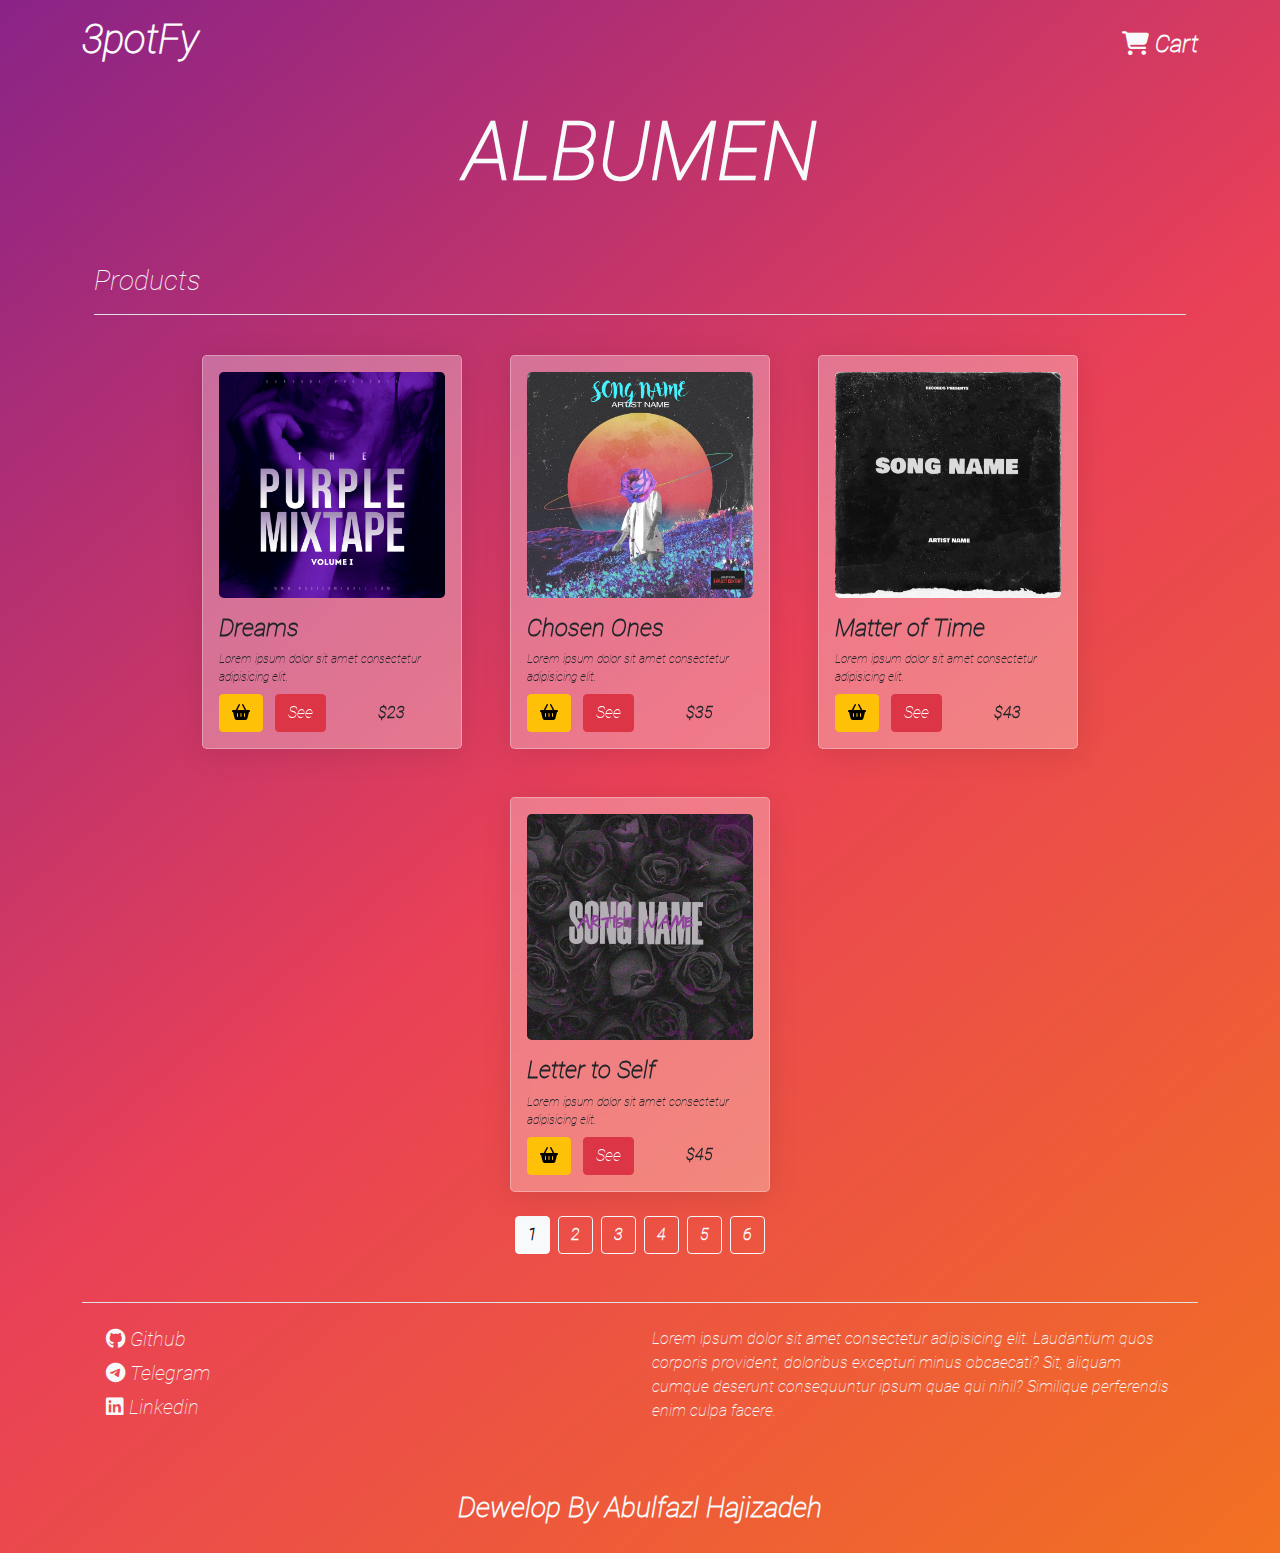
<file: index.htm>
<!DOCTYPE html>
<html lang="en">

<head>
    <meta charset="UTF-8">
    <meta name="viewport" content="width=device-width, initial-scale=1.0">
    <link rel="stylesheet" href="./css/all.min.css">
    <link rel="stylesheet" href="./css/bootstrap.min.css">
    <link rel="stylesheet" href="./css/style.css">
    <title>Album Shop</title>
</head>

<body>
    <main class="container">
        <!-- navbar -->
        <nav class="py-3 mb-3 d-flex justify-content-between align-items-center">
            <h3 class="text-light fw-bold h1">3potFy</h3>
            <div>
                <a href="./cart.htm" class="text-light fs-4 fw-bold position-relative">
                    <i class="fa fa-cart-shopping"></i>
                    <span>Cart</span>
                    <span id="counter" class="d-none">0</span>
                </a>
            </div>
        </nav>

        <!-- Header -->
        <header class="mb-5">
            <p class="display-1 text-center fw-bold text-light">ALBUMEN</p>
        </header>

        <!-- Products -->
        <section class="container mb-5">
            <p class="h3 py-3 mb-3 border-bottom text-light">Products</p>

            <div id="shop-items" class="d-flex justify-content-center flex-wrap"> </div>

            <div id="pagination" class="text-center"></div>
        </section>

        <!-- footer -->
        <footer class="p-4 border-top">
            <div class="row">
                <div class="col">
                    <div class="mb-2">
                        <a href="" class="h5 text-light">
                            <i class="fab fa-github"></i> <span>Github</span>
                        </a>
                    </div>
                    <div class="mb-2">
                        <a href="" class="h5 text-light">
                            <i class="fab fa-telegram"></i> <span>Telegram</span>
                        </a>
                    </div>
                    <div>
                        <a href="" class="h5 text-light">
                            <i class="fab fa-linkedin"></i> Linkedin</span>
                        </a>
                    </div>
                </div>
                <div class="col">
                    <p class="text-light">Lorem ipsum dolor sit amet consectetur adipisicing elit. Laudantium quos corporis provident,
                        doloribus excepturi minus obcaecati? Sit, aliquam cumque deserunt consequuntur ipsum quae qui
                        nihil? Similique perferendis enim culpa facere.</p>
                </div>
            </div>

            <div class="mt-5 fs-3 fw-bold text-center text-light">Dewelop By Abulfazl Hajizadeh</div>
        </footer>
    </main>

    <script src="./js/store.js"></script>
    <script src="./js/app.js"></script>
</body>

</html>
</file>
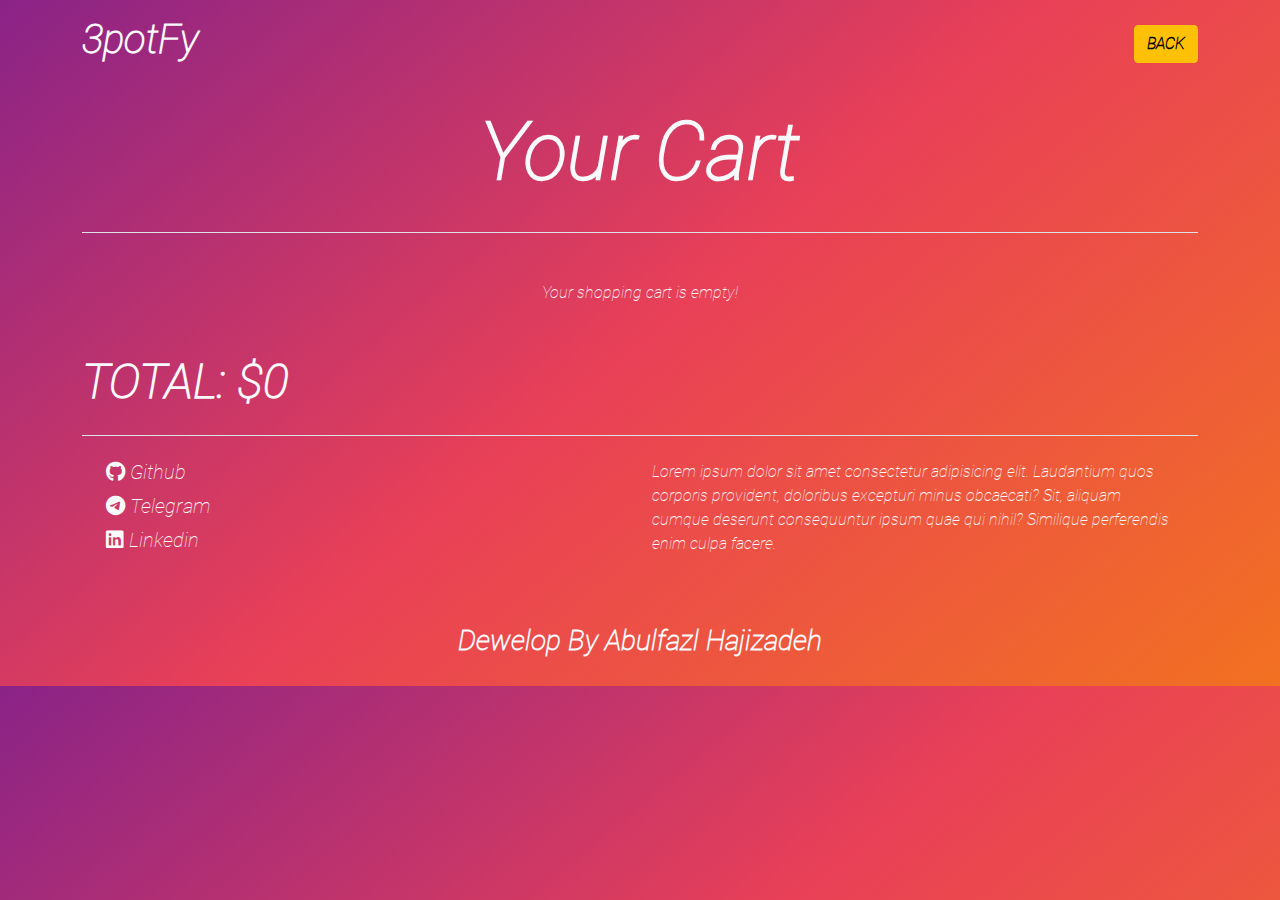
<file: cart.htm>
<!DOCTYPE html>
<html lang="en">

<head>
    <meta charset="UTF-8">
    <meta name="viewport" content="width=device-width, initial-scale=1.0">
    <link rel="stylesheet" href="./css/all.min.css">
    <link rel="stylesheet" href="./css/bootstrap.min.css">
    <link rel="stylesheet" href="./css/style.css">
    <title>Album Shop</title>
</head>

<body>
    <main class="container">
        <!-- navbar -->
        <nav class="py-3 mb-3 d-flex justify-content-between align-items-center">
            <h3 class="text-light fw-bold h1">3potFy</h3>
            <div>
                <button onclick="backPage()" class="btn btn-warning fw-bold">BACK</button>
            </div>
        </nav>

        <!-- Header -->
        <header class="mb-5 pb-3 border-bottom">
            <p class="display-1 text-center fw-bold text-light">Your Cart</p>
        </header>

        <!-- cart items -->
        <div id="cart-items" class="mb-5"></div>

        <!-- total price -->
        <div id="total-price" class="display-5 text-light fw-bold">TOTAL: $00.00</div>

        <!-- footer -->
        <footer class="p-4 mt-4 border-top">
            <div class="row">
                <div class="col">
                    <div class="mb-2">
                        <a href="" class="h5 text-light">
                            <i class="fab fa-github"></i> <span>Github</span>
                        </a>
                    </div>
                    <div class="mb-2">
                        <a href="" class="h5 text-light">
                            <i class="fab fa-telegram"></i> <span>Telegram</span>
                        </a>
                    </div>
                    <div>
                        <a href="" class="h5 text-light">
                            <i class="fab fa-linkedin"></i> Linkedin</span>
                        </a>
                    </div>
                </div>
                <div class="col">
                    <p class="text-light">Lorem ipsum dolor sit amet consectetur adipisicing elit. Laudantium quos
                        corporis provident,
                        doloribus excepturi minus obcaecati? Sit, aliquam cumque deserunt consequuntur ipsum quae qui
                        nihil? Similique perferendis enim culpa facere.</p>
                </div>
            </div>

            <div class="mt-5 fs-3 fw-bold text-center text-light">Dewelop By Abulfazl Hajizadeh</div>
        </footer>
    </main>

    <script src="./js/cart.js"></script>
</body>

</html>
</file>
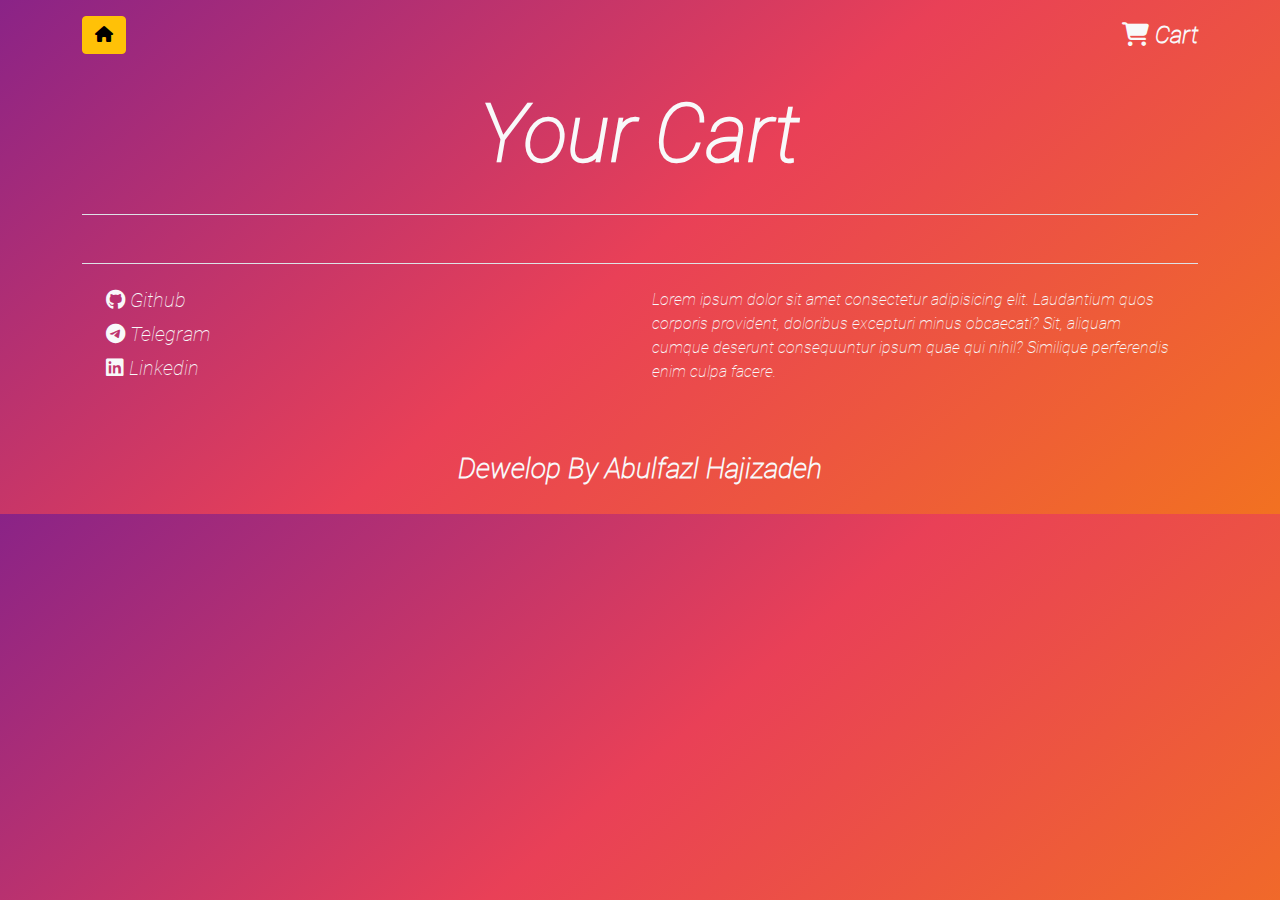
<file: single.product.htm>
<!DOCTYPE html>
<html lang="en">

<head>
    <meta charset="UTF-8">
    <meta name="viewport" content="width=device-width, initial-scale=1.0">
    <link rel="stylesheet" href="./css/all.min.css">
    <link rel="stylesheet" href="./css/bootstrap.min.css">
    <link rel="stylesheet" href="./css/style.css">
    <title>Album Shop</title>
</head>

<body>
    <main class="container">
        <!-- navbar -->
        <nav class="py-3 mb-3 d-flex justify-content-between align-items-center">
            <div>
                <button onclick="backPage()" class="btn btn-warning fw-bold"><i class="fa fa-home"></i></button>
            </div>

            <div>
                <a href="./cart.htm" class="text-light fs-4 fw-bold position-relative">
                    <i class="fa fa-cart-shopping"></i>
                    <span>Cart</span>
                    <span id="counter" class="d-none">0</span>
                </a>
            </div>
        </nav>

        <!-- Header -->
        <header class="mb-5 pb-3 border-bottom">
            <p class="display-1 text-center fw-bold text-light">Your Cart</p>
        </header>

        <!-- Product Information -->
        <div id="product-info">
            <!-- <div class="row">
                <div class="col px-3">
                    <img src="./image/0.jpg" alt="product-image" style="width: 100%;">
                </div>
                <div class="col px-3 text-light">
                    <div class="h2">Name</div>
                    <div class="fs-5 mb-2">Lorem ipsum dolor sit amet consectetur, adipisicing elit. Earum cumque
                        reiciendis sit odio? Laboriosam temporibus iste alias consectetur id. Corporis sapiente nesciunt
                        commodi, deleniti autem molestiae explicabo voluptatum minus officiis!</div>
                    <div class="fs-4 mb-2">$00.00</div>
                    <button class="btn btn-warning fw-bold">ADD TO CART</button>
                </div>
            </div> -->
        </div>

        <!-- footer -->
        <footer class="p-4 mt-4 border-top">
            <div class="row">
                <div class="col">
                    <div class="mb-2">
                        <a href="" class="h5 text-light">
                            <i class="fab fa-github"></i> <span>Github</span>
                        </a>
                    </div>
                    <div class="mb-2">
                        <a href="" class="h5 text-light">
                            <i class="fab fa-telegram"></i> <span>Telegram</span>
                        </a>
                    </div>
                    <div>
                        <a href="" class="h5 text-light">
                            <i class="fab fa-linkedin"></i> Linkedin</span>
                        </a>
                    </div>
                </div>
                <div class="col">
                    <p class="text-light">Lorem ipsum dolor sit amet consectetur adipisicing elit. Laudantium quos
                        corporis provident,
                        doloribus excepturi minus obcaecati? Sit, aliquam cumque deserunt consequuntur ipsum quae qui
                        nihil? Similique perferendis enim culpa facere.</p>
                </div>
            </div>

            <div class="mt-5 fs-3 fw-bold text-center text-light">Dewelop By Abulfazl Hajizadeh</div>
        </footer>
    </main>

    <script src="./js/store.js"></script>
    <script src="./js/single.product.js"></script>
</body>

</html>
</file>
<file: css/style.css>
@import url("./font.css");

* {
  margin: 0;
  padding: 0;
  box-sizing: border-box;
}

body {
  font-family: roboto;
  background: linear-gradient(320deg, #f27121, #e94057, #8a2387);
  transition: all 0.4s;
}

body::-webkit-scrollbar {
  width: 5px;
}

body::-webkit-scrollbar-track {
  background: #f1f1f1;
}

body::-webkit-scrollbar-thumb {
  background: #8a2387;
}

a {
  text-decoration: none;
}

span#counter {
  font-size: 11px;
  background: #555dff;
  text-align: center;
  border-radius: 75%;
  width: 15px;
  height: 15px;
  display: inline-block;
  position: absolute;
  top: 0px;
  left: 0px;
}

.shop-item {
  width: 260px;
  background: rgba(255, 255, 255, 0.3);
  box-shadow: 0 4px 30px rgba(0, 0, 0, 0.1);
  backdrop-filter: blur(9px);
  -webkit-backdrop-filter: blur(5px);
  border: 1px solid rgba(255, 255, 255, 0.3);
}

.cart-item {
  background: rgba(255, 255, 255, 0.3);
  box-shadow: 0 4px 30px rgba(0, 0, 0, 0.1);
  backdrop-filter: blur(9px);
  -webkit-backdrop-filter: blur(5px);
  border: 1px solid rgba(255, 255, 255, 0.3);
}

.details {
  font-size: 12px;
}
</file>
